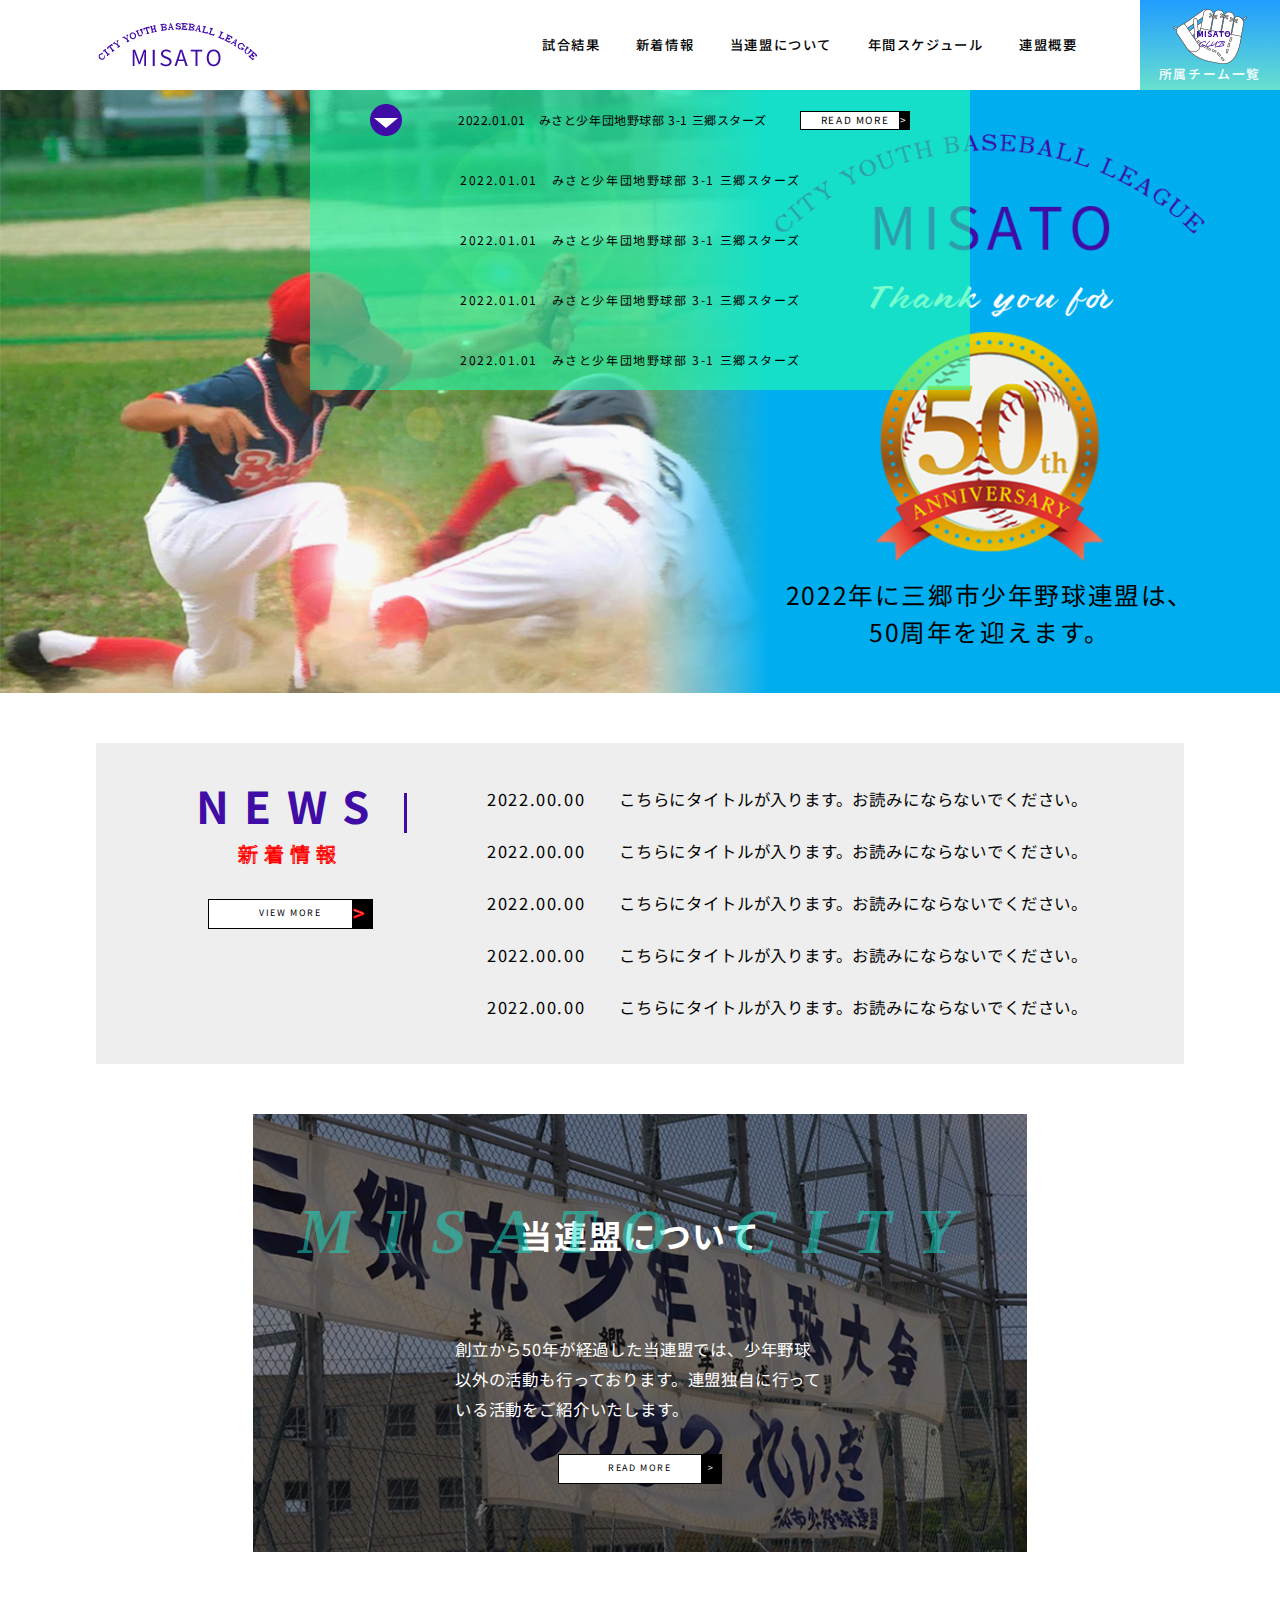
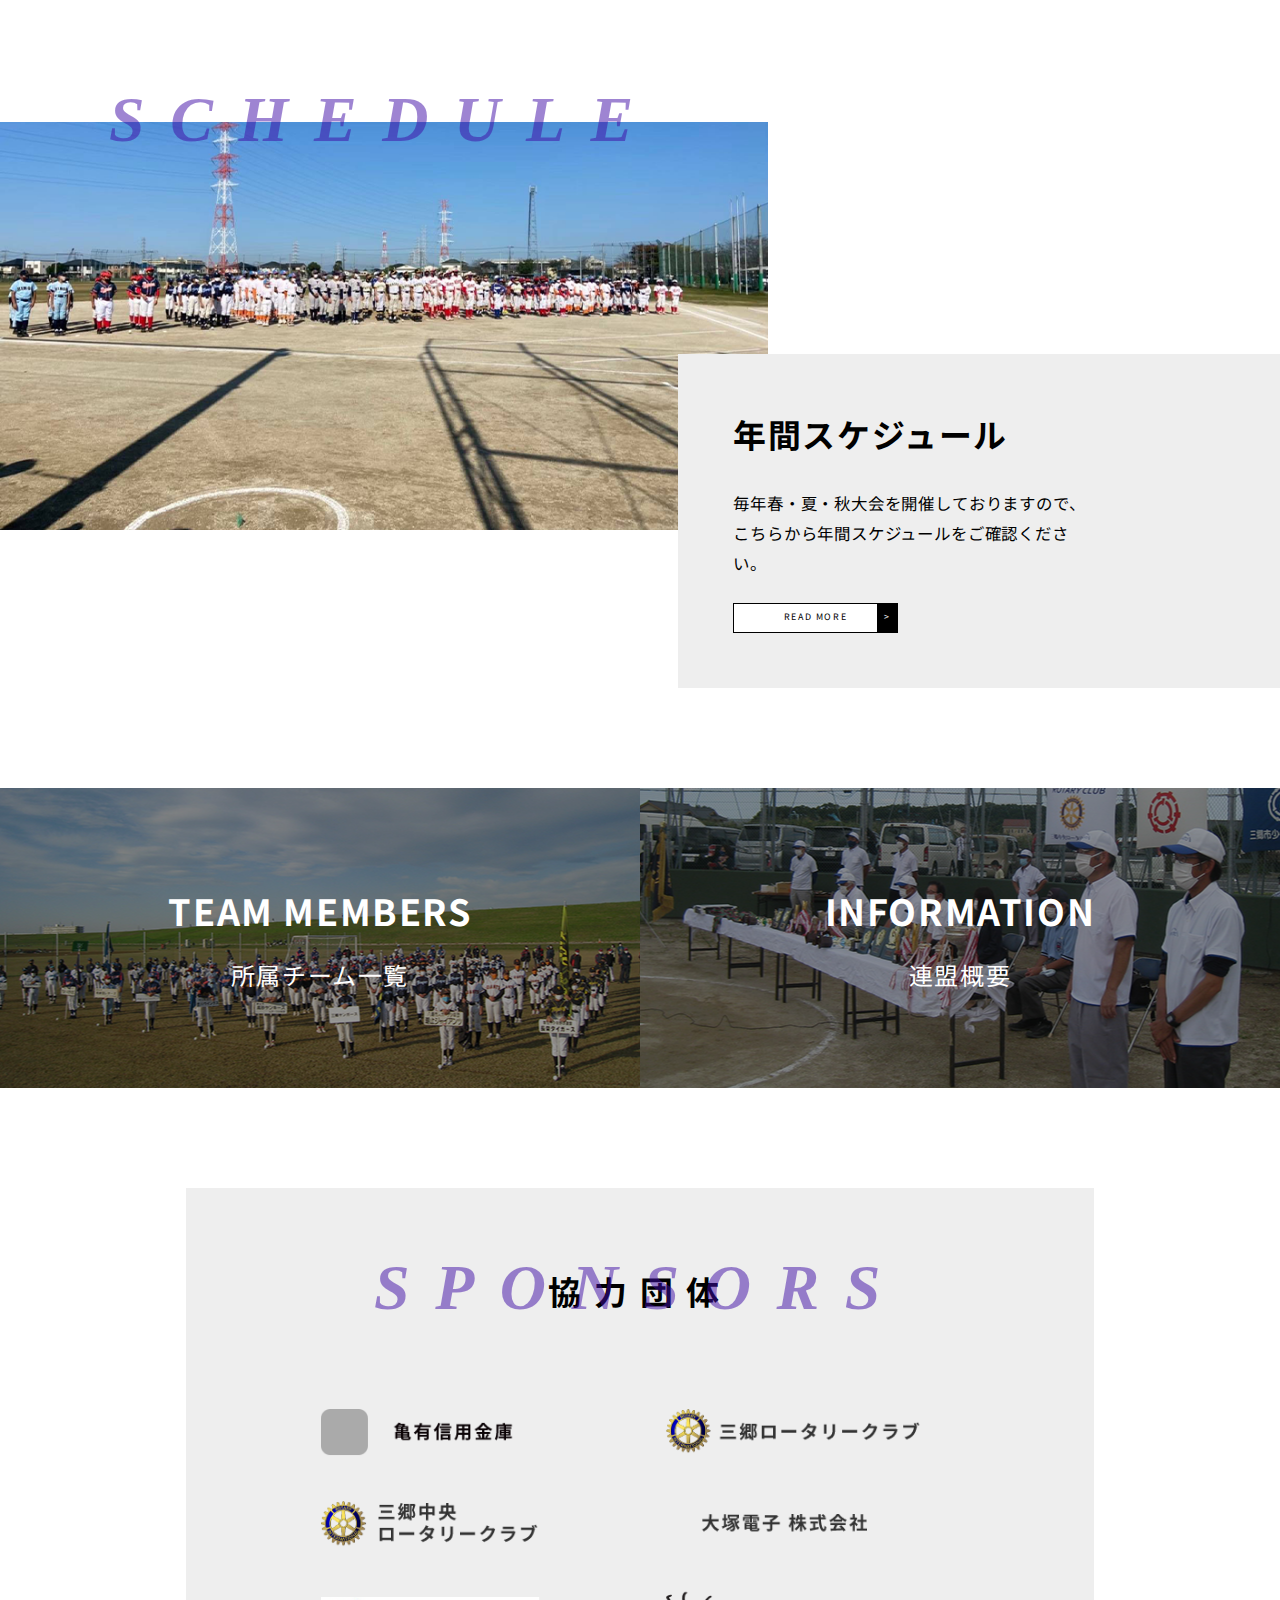
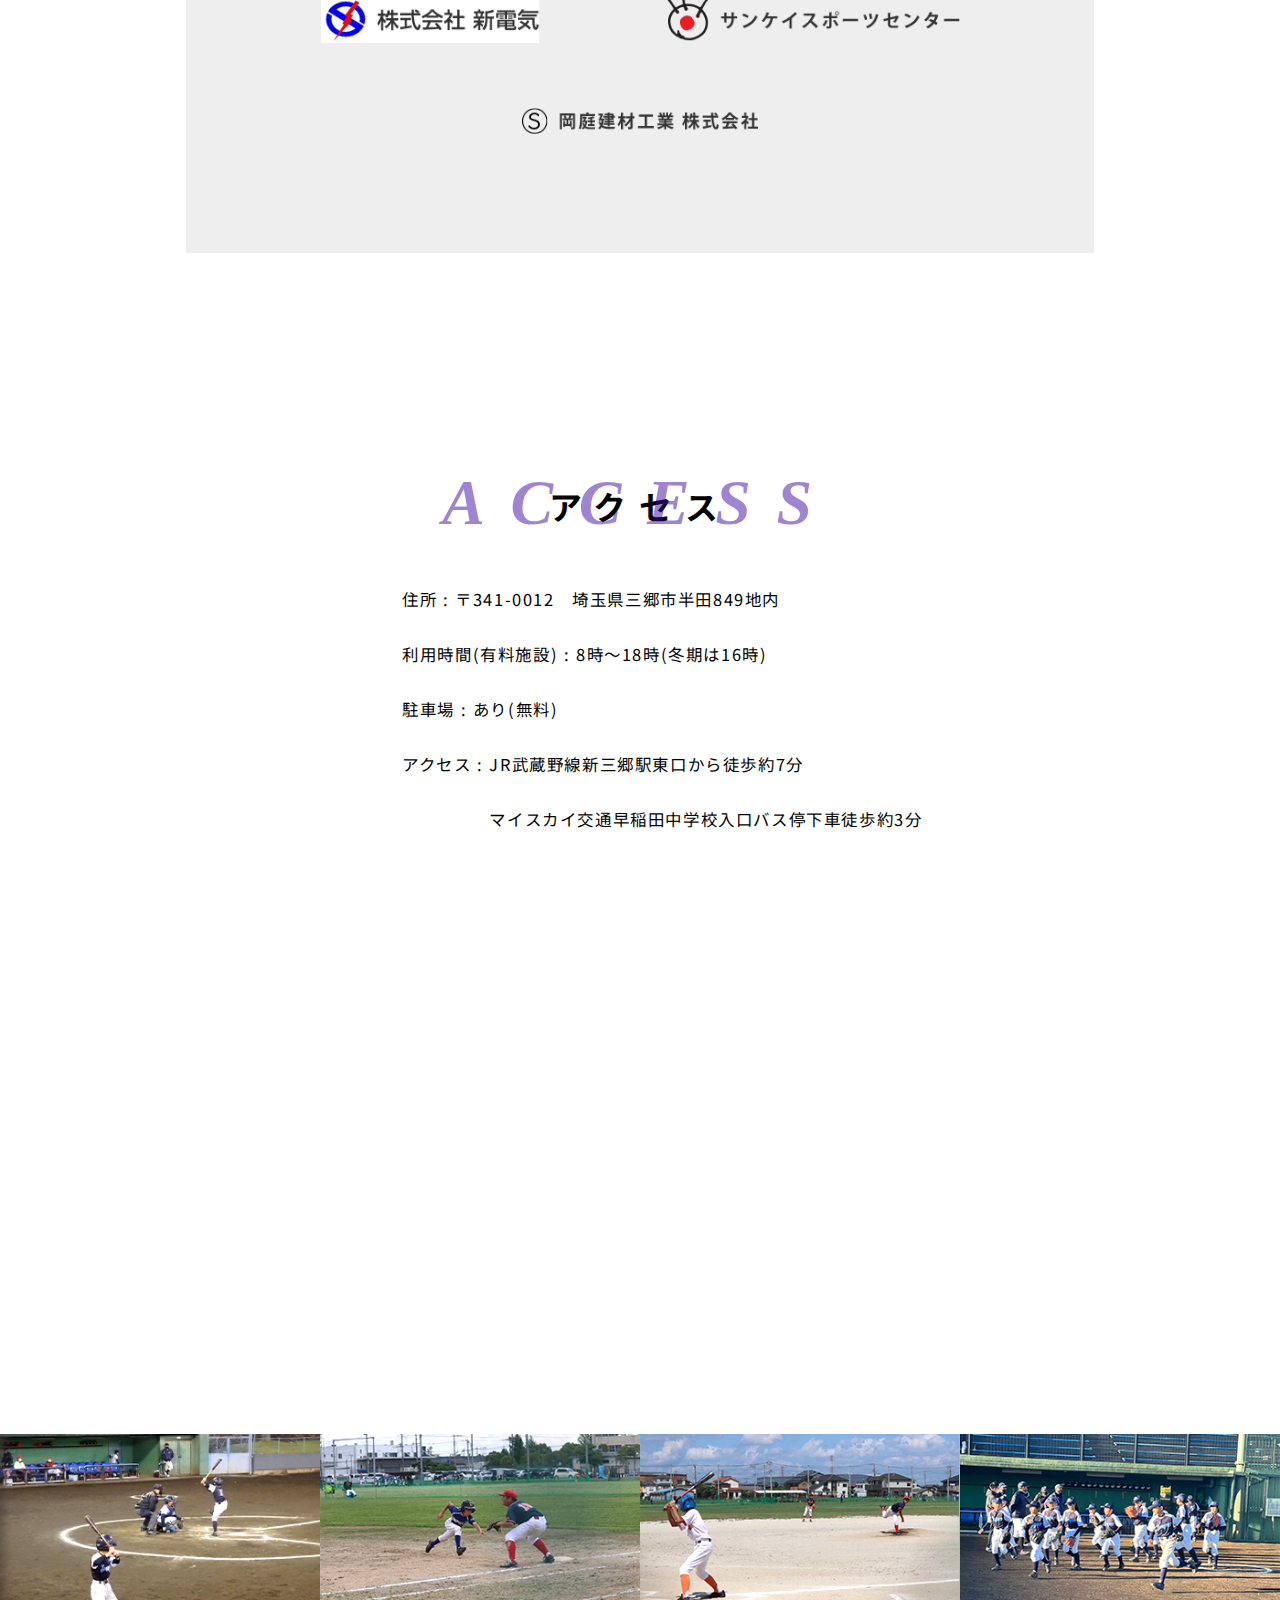
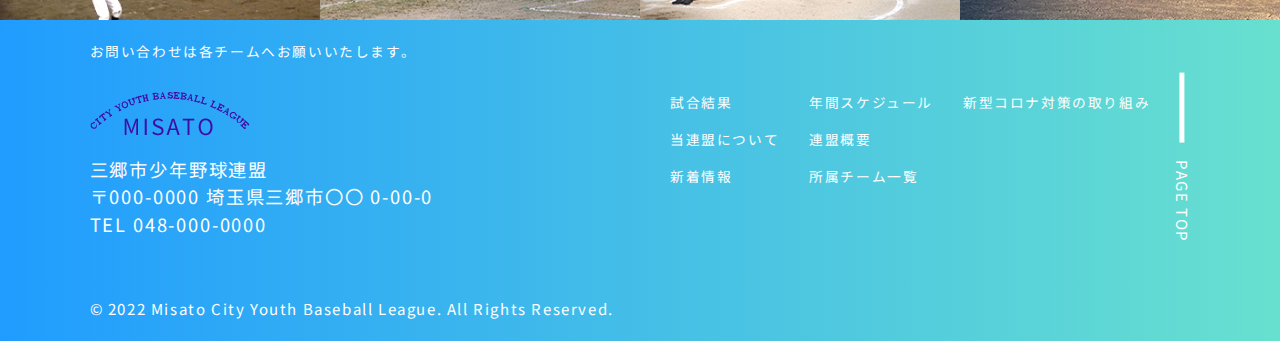
<file: index.html>
<!DOCTYPE html>
<html lang="ja">
<head>
  <meta charset="UTF-8">
  <meta http-equiv="X-UA-Compatible" content="IE=edge">
  <meta name="viewport" content="width=device-width, initial-scale=1.0">
  <title>三郷市少年野球連盟</title>
  <link rel="shortcut icon" href="./img/favicon.ico" type="image/x-icon">
  <link rel="stylesheet" href="./css/reset.css">
  <link rel="stylesheet" href="./css/style.css">
  <link rel="stylesheet" href="./css/responsible.css">
  <link rel="preconnect" href="https://fonts.googleapis.com">
  <link rel="preconnect" href="https://fonts.gstatic.com" crossorigin>
  <link href="https://fonts.googleapis.com/css2?family=Noto+Sans+JP:wght@400;500;700&display=swap" rel="stylesheet">
  <link rel="shortcut icon" href="./img/favicon.ico" type="image/x-icon">
</head>
<body>
  <header>
    <nav id="header-nav">
      <picture class="logo-box">
        <a href="../index.html">
          <img src="../img/logo.png" alt="ロゴ画像">
        </a>
      </picture>
      <ul id="header-ul">
        <li id="header-li">
          <a href="../result/index.html" id="header-a">試合結果</a>
        </li>
        <li id="header-li">
          <a href="../news/index.html" id="header-a">新着情報</a>
        </li>
        <li id="header-li">
          <a href="index.html" id="header-a">当連盟について</a>
        </li>
        <li id="header-li">
          <a href="../schedule/index.html" id="header-a">年間スケジュール</a>
        </li>
        <li id="header-li">
          <a href="../information/index.html" id="header-a">連盟概要</a>
        </li>
      </ul>
      <div class="team-info">
        <a href="../team/index.html">
          <img src="../img/team-info.png" alt="所属チーム一覧">
          <span id="team-all">所属チーム一覧</span>
        </a>
      </div>
    </nav>
    <nav id="header-nav-sp">
      <picture class="logo-box">
        <a href="../index.html">
          <img src="../img/logo.png" alt="ロゴ画像">
        </a>
      </picture>
      <div id="ham-box">
        <span id="line_1"></span>
        <span id="line_2"></span>
        <span id="line_3"></span>
      </div>
      <ul id="ham-content">
        <li><a href="../index.html">TOP</a></li>
        <li><a href="../result/index.html">試合結果</a></li>
        <li><a href="../news/index.html">新着情報</a></li>
        <li><a href="../about/index.html">当連盟について</a></li>
        <li><a href="../schedule/index.html">年間スケジュール</a></li>
        <li><a href="../information/index.html">連盟概要</a></li>
        <a href="../team/index.html" id="team-button"><img src="../img/team-info.png" alt="所属チーム一覧">所属チーム一覧</a>
      </ul>
    </nav>
  </header>

  <main>
    <dl id="accordion">
      <dt>
        <li>
          <img id="result-more" src="./img/result-arrow.png">
          2022.01.01　みさと少年団地野球部 3-1 三郷スターズ
          <a href="./schedule/index.html" class="more">READ MORE<span>></span></a>
        </li>
      </dt>
      <dd>
        <ul id="results">
          <li>
            <a href="./result/index.html">
              2022.01.01　みさと少年団地野球部 3-1 三郷スターズ
            </a>
          </li>
          <li>
            <a href="./result/index.html">
              2022.01.01　みさと少年団地野球部 3-1 三郷スターズ
            </a>
          </li>
          <li>
            <a href="./result/index.html">
              2022.01.01　みさと少年団地野球部 3-1 三郷スターズ
            </a>
          </li>
          <li>
            <a href="./result/index.html">
              2022.01.01　みさと少年団地野球部 3-1 三郷スターズ
            </a>
          </li>
        </ul>
      </dd>
    </dl>

    <section id="mv">
      <div id="mv-message">
        <img src="./img/left-icon.png" alt="" id="img-logo">
        <img src="./img/50th.png" alt="" id="img-50th">
        <p>2022年に三郷市少年野球連盟は、<br>50周年を迎えます。</p>
      </div>
    </section>
    <section id="news">
      <div id="news-box">
        <div id="news-left">
          <h2>
            NEWS
            <span id="v-line"></span>
          </h2>
          <span>新着情報</span>
          <a href="./news/index.html" class="more">VIEW MORE<span>></span></a>
        </div>
        <ul id="news-right">
          <li><a href="./single/index.html"><span>2022.00.00</span>　　こちらにタイトルが入ります。お読みにならないでください。</a></li>
          <li><a href="./single/index.html"><span>2022.00.00</span>　　こちらにタイトルが入ります。お読みにならないでください。</a></li>
          <li><a href="./single/index.html"><span>2022.00.00</span>　　こちらにタイトルが入ります。お読みにならないでください。</a></li>
          <li><a href="./single/index.html"><span>2022.00.00</span>　　こちらにタイトルが入ります。お読みにならないでください。</a></li>
          <li><a href="./single/index.html"><span>2022.00.00</span>　　こちらにタイトルが入ります。お読みにならないでください。</a></li>
        </ul>
      </div>
    </section>
    <section id="others">
      <section id="about">
        <h3 class="title">当連盟について</h3>
        <p>
          創立から50年が経過した当連盟では、少年野球以外の活動も行っております。連盟独自に行っている活動をご紹介いたします。
        </p>
        <a href="./about/index.html" class="more">READ MORE <span>></span></a>
      </section>
      <section id="others-flex">
        <div id="flex-img">
          <p>SCHEDULE</p>
          <img src="./img/top-schedule.png" alt="">
        </div>
        <div id="flex-text">
          <h4>年間スケジュール</h4>
          <p>毎年春・夏・秋大会を開催しておりますので、こちらから年間スケジュールをご確認ください。</p>
          <a href="./schedule/index.html" class="more">READ MORE<span>></span></a>
        </div>
      </section>
    </section>
    <section id="half-box">
      <div id="team-box">
        <a href="./team/index.html">
          <div class="black">
            <h5 class="box-title">TEAM MEMBERS</h5>
            <p>所属チーム一覧</p>
          </div>
        </a>
      </div>
      <div id="info-box">
        <a href="./information/index.html">
          <div class="black">
            <h5 class="box-title">INFORMATION</h5>
            <p>連盟概要</p>
          </div>
        </a>
      </div>
    </section>
    <section id="sponsors">
      <div id="sponsor-content">
        <h3 class="title">協力団体</h3>
        <img src="./img/sponsor.png" alt="">
        <img src="./img/sponsor-bottom.png" alt="">
      </div>
    </section>
    <section id="access">
      <h3 class="title">アクセス</h3>
      <p>
        住所 : 〒341-0012　埼⽟県三郷市半⽥849地内<br>
        利用時間(有料施設) : 8時〜18時(冬期は16時) <br>
        駐車場 : あり(無料)<br>
        アクセス : JR武蔵野線新三郷駅東⼝から徒歩約7分<br>
        　　　　   マイスカイ交通早稲⽥中学校⼊⼝バス停下⾞徒歩約3分
      </p>
      <iframe src="https://www.google.com/maps/embed?pb=!1m18!1m12!1m3!1d6467.168183211064!2d139.87127523488766!3d35.85920059999999!2m3!1f0!2f0!3f0!3m2!1i1024!2i768!4f13.1!3m3!1m2!1s0x60189a155fc12daf%3A0xdafdb8bb95a072cb!2z5Y2K55Sw5YWs5ZyS!5e0!3m2!1sja!2sjp!4v1651068553121!5m2!1sja!2sjp" style="border:0;" allowfullscreen="" loading="lazy" referrerpolicy="no-referrer-when-downgrade"></iframe>
    </section>
  </main>
<footer>
  <div id="footer-images">
    <picture class="footer-img-box">
      <img src="./img/footer-img1.png" alt="">
    </picture>
    <picture class="footer-img-box">
      <img src="./img/footer-img2.png" alt="">
    </picture>
    <picture class="footer-img-box">
      <img src="./img/footer-img3.png" alt="">
    </picture>
    <picture class="footer-img-box">
      <img src="./img/footer-img4.png" alt="">
    </picture>
  </div>
  <div id="footer-contents">
    <nav id="footer-nav">
      <p id="page-top">PAGE TOP</p>
      <div class="footer-list">
        <span id="footer-info">お問い合わせは各チームへお願いいたします。</span>
        <img src="../img/logo.png" alt="">
        <p class="address">
          三郷市少年野球連盟<br>
          〒000-0000 埼⽟県三郷市〇〇 0-00-0<br>
          TEL 048-000-0000
        </p>
      </div>
      <div class="footer-list">
        <ul class="footer-ul">
          <li class="footer-li">
            <a href="../result/index.html">試合結果</a>
          </li>
          <li class="footer-li">
            <a href="../about/index.html">当連盟について</a>
          </li>
          <li class="footer-li">
            <a href="../news/index.html">新着情報</a>
          </li>
        </ul>
        <ul class="footer-ul">
          <li class="footer-li">
            <a href="../schedule/index.html">年間スケジュール</a>
          </li>
          <li class="footer-li">
            <a href="../information/index.html">連盟概要</a>
          </li>
          <li class="footer-li">
            <a href="../team/index.html">所属チーム一覧</a>
          </li>
        </ul>
        <ul class="footer-ul">
          <li class="footer-li">
            <a href="../single/index.html">新型コロナ対策の取り組み</a>
          </li>
        </ul>
      </div>
    </nav>
    <p class="end">© 2022 Misato City Youth Baseball League. All Rights Reserved.</p>
  </div>
</footer>
<script src="https://code.jquery.com/jquery-3.4.1.min.js" integrity="sha256-CSXorXvZcTkaix6Yvo6HppcZGetbYMGWSFlBw8HfCJo=" crossorigin="anonymous"></script>
<script>
  $('#page-top').click(function () {
  $('body,html').animate({
      scrollTop: 0,//ページトップまでスクロール
  }, 0);//ページトップスクロールの速さ。数字が大きいほど遅くなる
  return false;//リンク自体の無効化
});
  $('#result-more').click(function(){
    $('#results').stop().slideToggle();
  });
</script>
<script src="../js/main.js"></script>

</body>
</html>
</file>
<file: css/style.css>
/* 変数 */
:root{
  --header-font-size: 15px;
}


/* header */
#header-nav-sp{
  display: none;
}

#header-nav{
  display: flex;
  align-items: center;
  height: 90px;
}
#header-nav .logo-box{
  margin-left: 110px;
  margin-right: 300px;
}
#header-ul{
  display: flex;
}
#header-li{
  margin: 0 25px;
}
#header-a{
  font-size: var(--header-font-size);
  letter-spacing: 0.1;
  font-weight: 500;
}
#header-a:hover{
  color: #3f0ca6;
}

.team-info{
  width: 140px;
  height: 90px;
  background: linear-gradient(to bottom, #209cff 0%, #68e0cf 100%);
  text-align: center;
  display: flex;
  flex-direction: column;
  align-items: center;
  margin: 0 0 0 auto;
}
.team-info a{
  width: 100%;
  height: 100%;
}
.team-info img{
  margin: 9PX auto 0;
}
#team-all{
  color: white;
  font-size: 14px;
  font-weight: 500;
}
/* header-end */


/* main */
main{
  position: relative;
}
/* mv */
#mv{
  background: linear-gradient(to right, transparent 40%, #fff 100%), url(../img/mv.png);
  background-repeat: no-repeat;
  background-position: center;
  background-size: cover;
  height: 660px;
  position: relative;
}
#accordion{
  position: absolute;
  z-index: 10;
  top: 0;
  left: 0;
  right: 0;
  margin: auto;
  background-color: rgba(35, 255, 175, 0.6);
  width: 660px;
}
dt li{
  display: flex;
  align-items: center;
  height: 60px;
  font-size: 12px;
  letter-spacing: .05em;
  padding: 0 60px;
}
#results li{
  display: flex;
  align-items: center;
  height: 60px;
  font-size: 12px;
  letter-spacing: .05em;
  padding: 0 0 0 150px;
}
#result-more{
  margin-right: 56px;
  cursor: pointer;
}
dt .more{
  margin: 0 0 0 auto;
  width: 110px;
  height: 19px;
  font-size: 10px;
  display: flex;
  align-items: center;
  justify-content: center;
}
dt .more span{
  display: flex;
  align-items: center;
  justify-content: center;
  width: 10px;
}
#mv-message{
  width: 50%;
  background: linear-gradient(to right, transparent 0%, #00aeef 20%);
  display: flex;
  flex-direction: column;
  justify-content: center;
  position: absolute;
  top: 0;
  right: 0;
  height: 100%;
  padding-left: 60px;
}
#img-logo{
  width: 470px;
  max-width: none;
  margin: 0 auto;
}
#img-50th{
  width: 250px;
  max-width: none;
  margin: 15px auto;
}
#mv-message p{
  font-size: 27px;
  text-align: center;
}

/* news-section */

#news{
  padding: 50px 0;
}
#news-box{
  width: 1185px;
  margin: 0 auto;
  display: flex;
  background-color: #eeeeee;
  padding: 30px 85px;
}
#news-left{
  width: 25%;
  text-align: center;
}
#news-left h2{
  width: 100%;
  position: relative;
  font-size: 48px;
  color: #3f0ca6;
  letter-spacing: 0.35em;
  text-align: center;
  height: fit-content;
}
#v-line{
  position: absolute;
  top: 20px;
  right: 0;
  margin: auto;
  display: inline-block;
  width: 3px;
  height: 40px;
  background-color: #3f0ca6;
}
.more{
  display: inline-block;
  width: 180px;
  height: 30px;
  background-color: white;
  border: 1.5px solid black;
  line-height: 26px;
  position: relative;
  text-align: center;

}
#news-left span{
  font-size: 20px;
  letter-spacing: 0.3em;
  color: white;
  -webkit-text-stroke: 1px red;
  display: inline-block;
  margin-bottom: 30px;
}
#news-right{
  width: 75%;
  padding-left: 88px;
  display: flex;
  flex-direction: column;
}
#news-right li{
  margin: 15px 0;
}
#news-right a{
  font-size: 18px;
  letter-spacing: 0.05em;
}
.more span{
  width: 20px;
  position: absolute;
  top: 0;
  right: 0;
  color: white;
  background-color: black;
  height: 100%;
  display: block;
  -webkit-text-stroke: none;
  text-align: center;
}
/* others-section */
#about{
  background: url(../img/about-img.png) no-repeat center;
  background-size: cover;
  width: 847px;
  height: fit-content;
  padding: 75px 0;
  margin: 0 auto 170px;
  text-align: center;
}
.title{
  font-size: 36px;
  position: relative;
  color: white;
  text-align: center;
  line-height: 105.74px;
  z-index: 2;
}
.title::after{
  line-height: 100px;
  position: absolute;
  top: 0;
  bottom: 0;
  left: 0;
  right: 0;
  margin: auto;
  content: "MISATO CITY";
  color: #15dfc9;
  font-family: 'Verdana';
  font-weight: bold;
  font-style: italic;
  opacity: .5;
  letter-spacing: 0.4em;
  display: block;
  font-size: 70px;
}
#about p{
  font-size: 18px;
  color: white;
  margin: 50px auto 30px;
  width: 370px;
  letter-spacing: 0.05em;
  line-height: 30px;
  font-weight: 400;
  text-align: left;
}

#others-flex{
  display: flex;
  flex-direction: column;
}
#flex-img{
  width: 840px;
  position: relative;
}
#flex-img p{
  position: absolute;
  font-size: 70px;
  font-family: 'Verdana';
  font-weight: bold;
  color: #3f0ca6;
  opacity: .5;
  font-style: italic;
  letter-spacing: 0.4em;
  left: 0;
  right: 0;
  margin: auto;
  top: -50px;
  text-align: center;
}
#flex-img img{
  width: 100%;
}
#flex-text{
  background-color: #eeeeee;
  padding: 60px 200px 60px 60px;
  height: fit-content;
  width: 660px;
  margin: -176px 0 100px auto;
  position: relative;
  z-index: 2;
}
#flex-text h4{
  font-size: 36px;
}
#flex-text p{
  font-size: 18px;
  line-height: 30px;
  margin: 30px 0 25px;
  letter-spacing: 0.05em;
}

#half-box{
  display: flex;
  width: 100%;
  height: 300px;
}
#team-box{
  background: url(../img/top-team.png) no-repeat center;
  background-size: cover;
  width: 50%;
  height: 100%;
}
#info-box{
  background: url(../img/top-info.png) no-repeat center;
  background-size: cover;
  width: 50%;
  height: 100%;
}
.black{
  background-color: rgba(0, 0, 0, 0.4);
  width: 100%;
  height: 100%;
}
.black h5{
  font-size: 36px;
  color: white;
  text-align: center;
  padding-top: 95px;
}
.black p{
  font-size: 24px;
  margin-top: 20px;
  text-align: center;
  color: white;
}

/* sponsor-section */
#sponsors{
  padding: 100px 0;
}
#sponsor-content{
  width: 1000px;
  margin: 0 auto;
  background-color: #eeeeee;
  text-align: center;
  padding: 50px 0 60px;
}
#sponsor-content .title{
  color: black;
  letter-spacing: .4em;
}
#sponsor-content .title::after{
  content: 'SPONSORS';
  color: #3f0ca6;
}
#sponsor-content img{
  margin: 65px auto;
}
/* access-section */
#access{
  padding: 100px 0;
  width: 1000px;
  margin: 0 auto;
}
#access .title{
  color: black;
  letter-spacing: .4em;
}

#access .title::after{
  content: 'ACCESS';
  color: #3f0ca6;
}
#access p{
  font-size: 18px;
  line-height: 30px;
  white-space: pre;
  width: fit-content;
  margin: 0 auto;
}
#access iframe{
  width: 100%;
  height: 470px;
}
/* main-end */


/* footer-navigation-section */

#footer-navigation{
  display: flex;
  width: 100%;
  height: 165px;
}
#flex-flow{
  display: flex;
  width: 100%;
}

.box{
  width: 100%;
  height:100%;
  background: url(../img/footer-nav1.png) no-repeat center;
  background-size: cover;
}
.box:nth-of-type(2){
  width: 100%;
  height:100%;
  background: url(../img/footer-nav2.png) no-repeat center;
  background-size: cover;
}
.box:nth-of-type(3){
  width: 100%;
  height:100%;
  background: url(../img/footer-nav3.png) no-repeat center;
  background-size: cover;
}
.box:nth-of-type(4){
  width: 100%;
  height:100%;
  background: url(../img/footer-nav4.png) no-repeat center;
  background-size: cover;
}
.bg-text{
  background-color: rgba(0,0,0,.5);
  width: 100%;
  height: 100%;
  display: flex;
  align-items: center;
  justify-content: center;
}
.bg-text p{
  color: white;
  font-size: 18px;
  line-height: 30px;
  letter-spacing: .05em;
  font-weight: 500;
}
.box,.box:nth-of-type(2),.box:nth-of-type(3),.box:nth-of-type(4){
  width: 25%;
  white-space: nowrap;
  display: block;
}


/* footer */
footer{
  width: 100%;
  color: white;
  font-size: 15px;
}
#footer-images{
  display: flex;
}
.footer-img-box{
  width: 25%;
}
.footer-img-box img{
  width: 100%;
}
#footer-contents{
  background: linear-gradient(to right, #209cff 0%, #68e0cf 100%);
  padding: 20px 0;
}
#footer-nav{
  width: 1185px;
  margin: 0 auto;
  display: flex;
  align-items: center;
  position: relative;
}
#page-top{
  border: none;
  cursor: pointer;
  outline: none;
  padding: 0;
  appearance: none;
  position: absolute;
  top: 70px;
  bottom: 0;
  right: -60px;
  width: max-content;
  height: max-content;
  background-color: transparent;
  transform: rotate(90deg);
  margin: auto;
  color: white;
  display: flex;
  align-items: center;
}
#page-top::before{
  content: '';
  display: block;
  width: 5px;
  height: 70px;
  background-color: white;
  transform: rotate(90deg);
  margin-right: 50px;
}

#footer-info{
  display: inline-block;
  margin-bottom: 30px;
}
.address{
  margin-top: 20px;
  letter-spacing: 0.1em;
}
.footer-list{
  width: 50%;
}
.footer-list img{
  width: 160px;
}
.footer-list:nth-of-type(2){
  display: flex;
}
.footer-list:nth-of-type(2) .footer-ul{
  margin-left: 30px;
}
.footer-ul .footer-li{
  font-size: 15px;
  line-height: 40px;
}
.footer-li a{
  color: white;
}
.end{
  width: 1185px;
  margin: 60px auto 0;
}
/* footer-end */


/* res */

@media(max-width: 1440px){
  :root{
    --header-font-size: 1.071vw;
  }
  #header-nav .logo-box{
    margin-left: 7.857vw;
    margin-right: 20.429vw;
  }
  #header-li{
    margin: 0 1.786vw;
  }
  #team-all{
    font-size: 1vw;
  }

  #mv{
    height: clamp(500px, 47.143vw, 660px);
  }
  #img-logo{
    width: 33.571vw;
  }
  #img-50th{
    width: 17.857vw;
  }
  #mv-message p{
    font-size: clamp(14.5px,1.929vw,  27px);
  }
  #news-box{
    width: 85%;
  }
  #about{
    width: 60.5%;
  }
  #flex-img{
    width: 60%;
  }
  #flex-img p{
    font-size: clamp(34px, 5vw, 70px);
  }
  #flex-text{
    width: 47%;
    padding: 4.286vw 14.286vw 4.286vw 4.286vw;
  }
  #flex-text h4{
    font-size: clamp(22px, 2.571vw, 36px);
  }
  #flex-text p{
    font-size: clamp(12px,1.286vw,18px);
  }
  #sponsor-content{
    width: 71%;
  }
  #access{
    width: 71%;
  }
  #news-right{
    padding-left: 6.286vw;
  }
  #news-box{
    padding: 30px 6.071vw;
  }
  #news-right a{
    font-size: clamp(12px,1.286vw,18px);
  }
  #news-right li{
    margin: 1.071vw 0;
  }
  #news-left h2{
    font-size: clamp(28px, 3.429vw, 48px);
  }
  .more{
    width: clamp(160px, 12.857vw, 180px);
  }
  #about{
    padding: 5.357vw 0;
  }
  .title::after{
    font-size: clamp(34px, 5vw, 70px);
  }
  #about p{
    margin-top: 3.571vw;
    font-size: clamp(12px,1.286vw,18px);
  }
  .title{
    font-size: clamp(22px, 2.571vw, 36px);
  }
  #sponsor-content img:nth-of-type(1){
    width: 50vw;
  }
  #sponsor-content img:nth-of-type(2){
    width: 18.5vw;
    margin: 4.643vw auto;
  }
  #access p{
    font-size: clamp(12px,1.286vw,18px);
    line-height: 2.143vw;
  }
  #footer-nav,.end{
    width: 86%;
  }
  #footer-navigation{
    overflow: scroll;
  }

  .footer-ul .footer-li{
    font-size: clamp(10px, 1.071vw, 15px);
    line-height: 2.857vw;
  }
  #footer-info{
    font-size: clamp(12px, 1.071vw, 15px);
  }
  .address{
    font-size: clamp(12px, 1.429vw, 20px);
  }


}
@media(max-width: 1000px){
  #strong-point-flex-wrapper{
    width: 80%;
  }
  #header-nav .logo-box{
    margin-left: 2.857vw;
    margin-right: 10.429vw;
  }
  #header-li{
    margin: 0 5px;
  }

}

@media(max-width: 767px){
  #header-nav{
    display: none;
  }
  #header-nav-sp{
    display: flex;
    align-items: center;
    height: 80px;
    position: relative;
    }
  #header-nav-sp .logo-box{
    position: absolute;
    left: 0;
    right: 0;
    margin: auto;
    width: fit-content;
  }
    #ham-box{
      width: 110px;
      height: 80px;
      background: linear-gradient(to bottom, #209cff 0%, #68e0cf 100%);
      display: flex;
      flex-direction: column;
      justify-content: center;
      position: relative;
      margin: 0 0 0 auto;
      cursor: pointer;
    }
    #line_1{
      display: inline-block;
      width: 50px;
      height: 5px;
      background-color: white;
      position: absolute;
      left: 0;
      right: 0;
      margin: auto;
      top: 25%;
      transition: .5s;
    }
    #line_2{
      display: inline-block;
      width: 50px;
      height: 5px;
      background-color: white;
      position: absolute;
      left: 0;
      right: 0;
      margin: auto;
      top: 0%;
      bottom: 0;
      transition: .5s;
    }
    #line_3{
      display: inline-block;
      width: 50px;
      height: 5px;
      background-color: white;
      position: absolute;
      left: 0;
      right: 0;
      margin: auto;
      bottom: 25%;
      transition: .5s;
    }
    #line_1.line__1{
      transform: rotate(225deg);
      top: 0;
      bottom: 0;
    }
    #line_2.line__2{
      opacity: 0;
    }
    #line_3.line__3{
      top: 0;
      bottom: 0;
      transform: rotate(-225deg);
    }
  #ham-content{
    position: fixed;
    transform: translateX(100%);
    transition: .5s;
    width: 100%;
    z-index: 999;
    top: 80px;
    left: 0;
    background: linear-gradient(to bottom, #209cff 0%, #68e0cf 100%);
    height: calc(100vh - 80px);
  }
  #ham-content.slide{
    transform: translateX(0);
  }
  #ham-content li{
    width: 90%;
    margin: 20px auto;
  }
  #ham-content li a{
    color: white;
    font-size: 20px;
    font-weight: 500;
    line-height: 30px;
  }
  #team-button{
    height: 70px;
    display: flex;
    align-items: center;
    color: white;
    font-size: 20px;
    width: 90%;
    margin: 70px auto;
    justify-content: center;
    border: 1px solid white;
  }
  #team-button img{
    margin-right: 30px;
  }

  #practice-images{
    height: auto;
  }

  #news-box{
    width: 90%;
    flex-direction: column;
  }
  #news-left h2{
    text-align: left;
    border: none;
  }
  #news-left{
    width: 100%;
    text-align: left;;
  }
  #news-right{
    padding: 0;
    width: 100%;
  }
  #news-left .more, #v-line {
    display: none;
  }
  #v-line{
    width: 0;
  }
  #about{
    padding: 40px 0;
    width: 75%;
  }
  #about .title{
    line-height: 70px;
  }
  #about p{
    margin: 0 auto 20px ;
  }
  #flex-img{
    width: 75%;
    margin: 0 auto;
  }
  #flex-text{
    width: 75%;
    margin: 0 auto;
    padding: 25px 95px;
    text-align: center;
  }
  #others-flex{
    padding-bottom: 50px;
  }
  #half-box{
    flex-direction: column;
    height: fit-content;
  }
  #team-box, #info-box{
    width: 100%;
    height: 270px;
  }
  #sponsor-content{
    width: 75%;
  }
  #sponsor-content img:nth-of-type(1){
    width: 85%;
  }
  #sponsor-content img:nth-of-type(2){
    width: 32.5%;
  }
  #access{
    width: 90%;
  }
  .footer-list:nth-of-type(2){
    display: none;
  }
  #page-top{
    border: none;
    cursor: pointer;
    outline: none;
    padding: 0;
    appearance: none;
    position: absolute;
    top: 70px;
    bottom: 0;
    right: -60px;
    width: max-content;
    height: max-content;
    background-color: transparent;
    transform: rotate(90deg);
    margin: auto;
    color: white;
    display: flex;
    align-items: center;
  }
  #page-top::before{
    content: '';
    display: block;
    width: 5px;
    height: 70px;
    background-color: white;
    transform: rotate(90deg);
    margin-right: 50px;
  }
  #footer-navigation{
    width: 100%;
    overflow-x: auto;
  }
  .box,.box:nth-of-type(2),.box:nth-of-type(3),.box:nth-of-type(4){
    width: 380px;
    white-space: nowrap;
    display: block;
    float: left;
  }
  #flex-flow{
    display: flex;
    width: 1440px;
  }



}
</file>
<file: css/responsible.css>
/* overall */

/* header 768-1439px */
@media(max-width: 1439px){
  html{
    font-size: 0.694vw;
  }
  :root{
    --header-font-size: 1.5rem;
  }
  #header-li{
    margin: 0 2rem;
  }

    #header-nav .logo-box{
    margin-left: 11rem;
    margin-right: 30rem;
  }
}
</file>
